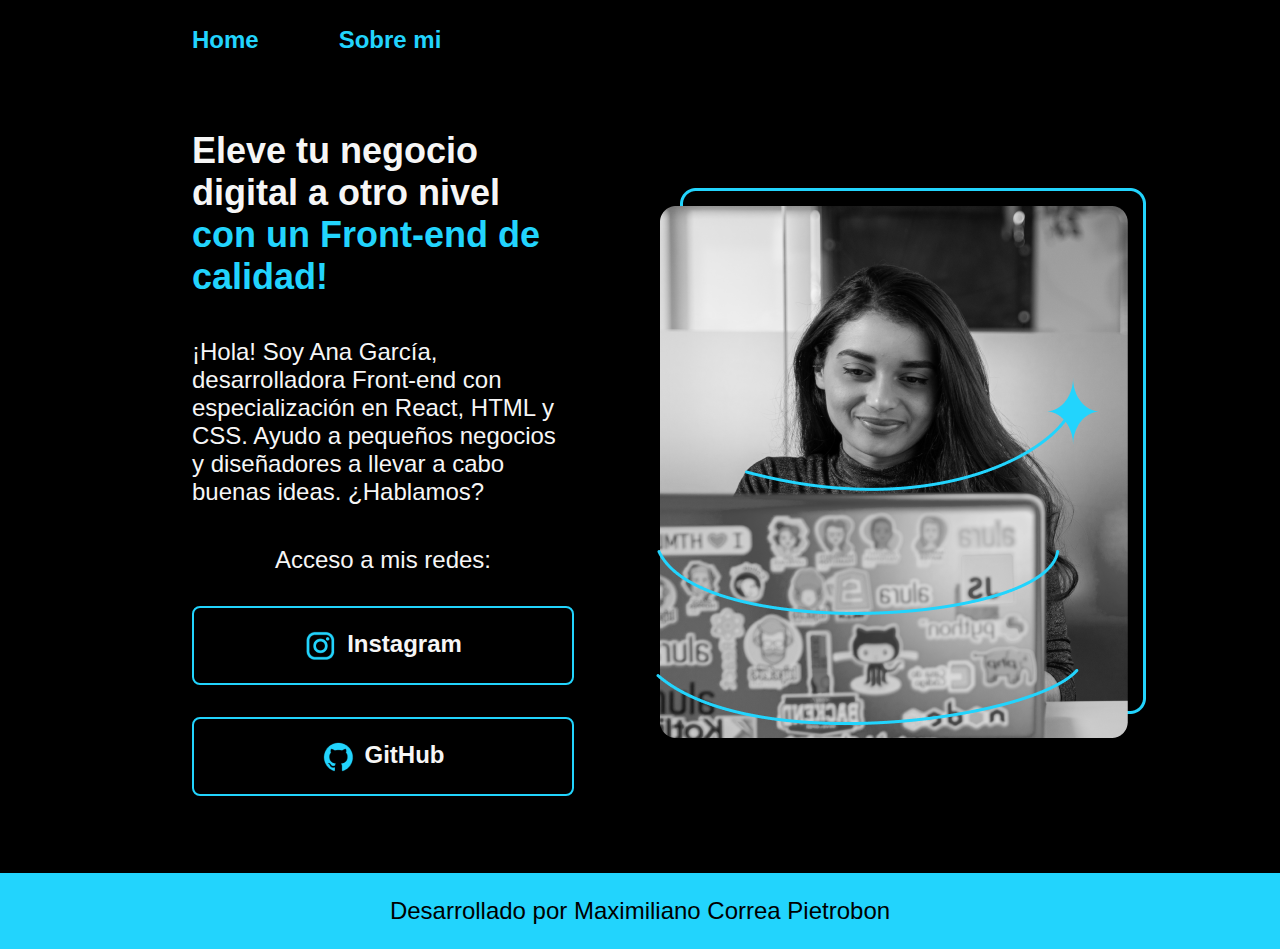
<file: index.html>
<!DOCTYPE html>
<html lang="es-mx">
<head>
    <meta charset="UTF-8"> 
    <meta http-equiv="X-UA-Compatible" content="IE=edge">
    <meta name="viewport" content="width=device-width, initial-scale=1.0">
    <title>Portafolio</title>
    <link rel="stylesheet" href="/Style/style.css">

</head>
<body>
    <header class="cabecera">
        <nav class="cabecera__navegacion">
            <a class="cabecera__navegacion__enlace" href="index.html">Home</a>
            <a class="cabecera__navegacion__enlace"href="about.html">Sobre mi</a>
        </nav>
    </header>
    <main class="presentacion">
        <section class="presentacion__contenido">
            <h1 class="presentacion__contenido__titulo">
                Eleve tu negocio digital a otro nivel 
                <strong class="titulo-destaque">con un Front-end de calidad!
                </strong></h1>
                <p class="presentacion__contenido__texto">¡Hola! Soy Ana García, desarrolladora Front-end con
                    especialización en React, HTML y CSS. Ayudo a pequeños
                    negocios y diseñadores a llevar a cabo buenas ideas.
                    ¿Hablamos?
                </p>

                <div class="presentacion__enlaces">
                    <h2 class="presentacion__enlaces_subtitulo">Acceso a mis redes:</h2>
                    <a class="presentacion__enlaces__link" href="https://instagram.com/">
                        <img src="img/icons/instagram.png" alt="Logo de Instagram">
                        Instagram
                    </a>
                    <a class="presentacion__enlaces__link" href="https://github.com/">
                        <img src="img/icons/github.png" alt="Logo de GitHub">
                        GitHub
                    </a>
                </div>
        </section>
            <img class="presentacion__imagen" src="img/Imagem.png" alt="Foto de Ana García desarrolando un proyecto">
    </main>
    <footer class="pie">
        <p>Desarrollado por Maximiliano Correa Pietrobon</p>
    </footer>
</body>
</html>
</file>
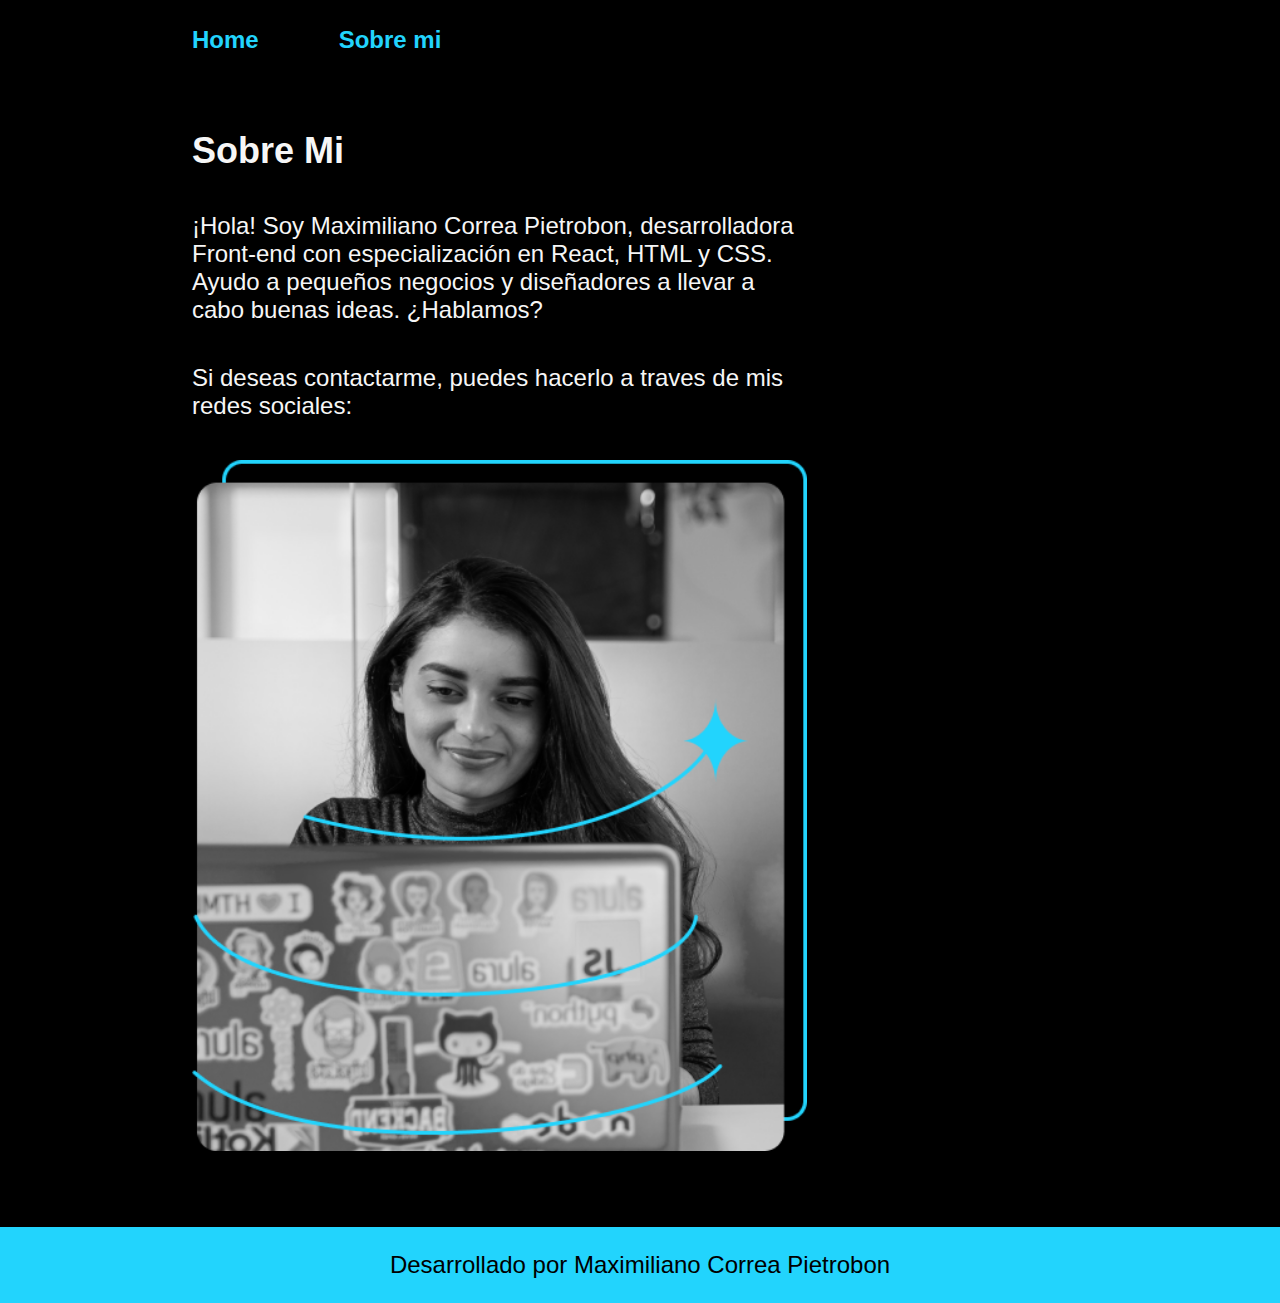
<file: about.html>
<!DOCTYPE html>
<html lang="es-mx">
<head>
    <meta charset="UTF-8">
    <meta name="viewport" content="width=device-width, initial-scale=1.0">
    <title>Sobre Mi</title>
    <link rel="stylesheet" href="/Style/style.css">
</head>
<body>
    <header class="cabecera">
        <nav class="cabecera__navegacion">
            <a class="cabecera__navegacion__enlace" href="index.html">Home</a>
            <a class="cabecera__navegacion__enlace"href="about.html">Sobre mi</a>
        </nav>
    </header>
    <main class="presentacion">
        <section class="presentacion__contenido">
            <h1 class="presentacion__contenido__titulo">Sobre Mi</h1>
            <p class="presentacion__contenido__texto">¡Hola! Soy Maximiliano Correa Pietrobon, desarrolladora Front-end con especialización en React, HTML y CSS. Ayudo a pequeños
            negocios y diseñadores a llevar a cabo buenas ideas.
            ¿Hablamos?</p>
            <p class="presentacion__contenido__texto">Si deseas contactarme, puedes hacerlo a traves de mis redes sociales:</p>
            <img class="presentacion__imagen" src="img/Imagem.png" alt="Foto de Ana García desarrolando un proyecto">
        </section>
    </main>
    <footer class="pie">
        <p>Desarrollado por Maximiliano Correa Pietrobon</p>
    </footer>
</body>
</html>
</file>
<file: Style/style.css>
:root {
    --cor-primaria: #000000 ;
    --cor-secundaria: #F6F6F6;
    --cor-terciaria: #22D4FD;
    --fonte-primaria: 'Krona One', sans-serif;
    --fonte-secundaria: 'Montserrat', sans-serif;
}
body {
    background-color: var(--cor-primaria);
    color: var(--cor-secundaria);
}

@import url('https://fonts.googleapis.com/css2?family=Krona+One&family=Montserrat:wght@400;600&display=swap');


* {
    padding: 0;
    margin:0;
}

.cabecera{
    padding: 2% 0 0 15%;
}

.cabecera__navegacion{
    display: flex;
    gap: 80px;
}

.cabecera__navegacion__enlace{
    font-family: 'Montserrat', sans-serif;
    font-size: 24px;
    font-weight: 600;
    color: #22D4FD;
    text-decoration: none;
}

body{
    box-sizing: border-box;
    background-color: #000000;
    color: #F6F6F6;
}


.titulo-destaque {
    color: #22D4FD; ;
}

.presentacion {
    padding: 6% 15%;
    display: flex;
    align-items: center;
    justify-content: space-between;
    gap: 82px;
}

.presentacion__contenido{
    width: 615px;
    display: flex;
    flex-direction: column;
    gap: 40px;
}

.presentacion__contenido__titulo{
    font-size: 36px;
    font-family: 'Krona One', sans-serif;
}

.presentacion__contenido__texto{
    font-size: 24px;
    font-family: 'Montserrat', sans-serif;
}

.presentacion__enlaces{
    display: flex;
    justify-content: space-between;
    flex-direction: column;
    align-items: center;
    gap: 32px;
}

.presentacion__enlaces__link{
    background-color: #000000;
    width: 378px;
    text-align: center;
    border-radius: 8px;
    font-size: 24px;
    font-weight: 600;
    padding: 21.5px 0;
    text-decoration: none;
    color: #F6F6F6;
    font-family: 'Montserrat', sans-serif;
    border: 2px solid #22D4FD;
    display: flex;
    justify-content: center;
    gap: 10px;
}
.destaque {
    color: #22D4FD;
}

.presentacion__enlaces_subtitulo{
    font-family: 'Krona One', sans-serif;
    font-size: 24px;
    font-weight: 400;
}

.presentacion__enlaces__link:hover{
    background-color: #272727;
}

.pie {
    background-color: #22D4FD;
    padding: 24px;
    color: #000000;
    text-align: center;
    font-family: 'Montserrat', sans-serif;
    font-size: 24px;
    font-weight: 400; 
}

.presentacion__imagen{
    height: 50%;
}

@media (max-width: 450px) {
    .presentacion {
        flex-direction: column-reverse;
        padding: 5%;}

    .presentacion__contenido {
        width: auto;
    }
    header {
        padding: 10%;
    }

    .header__navegacion {
        justify-content: center;
}
}
</file>
